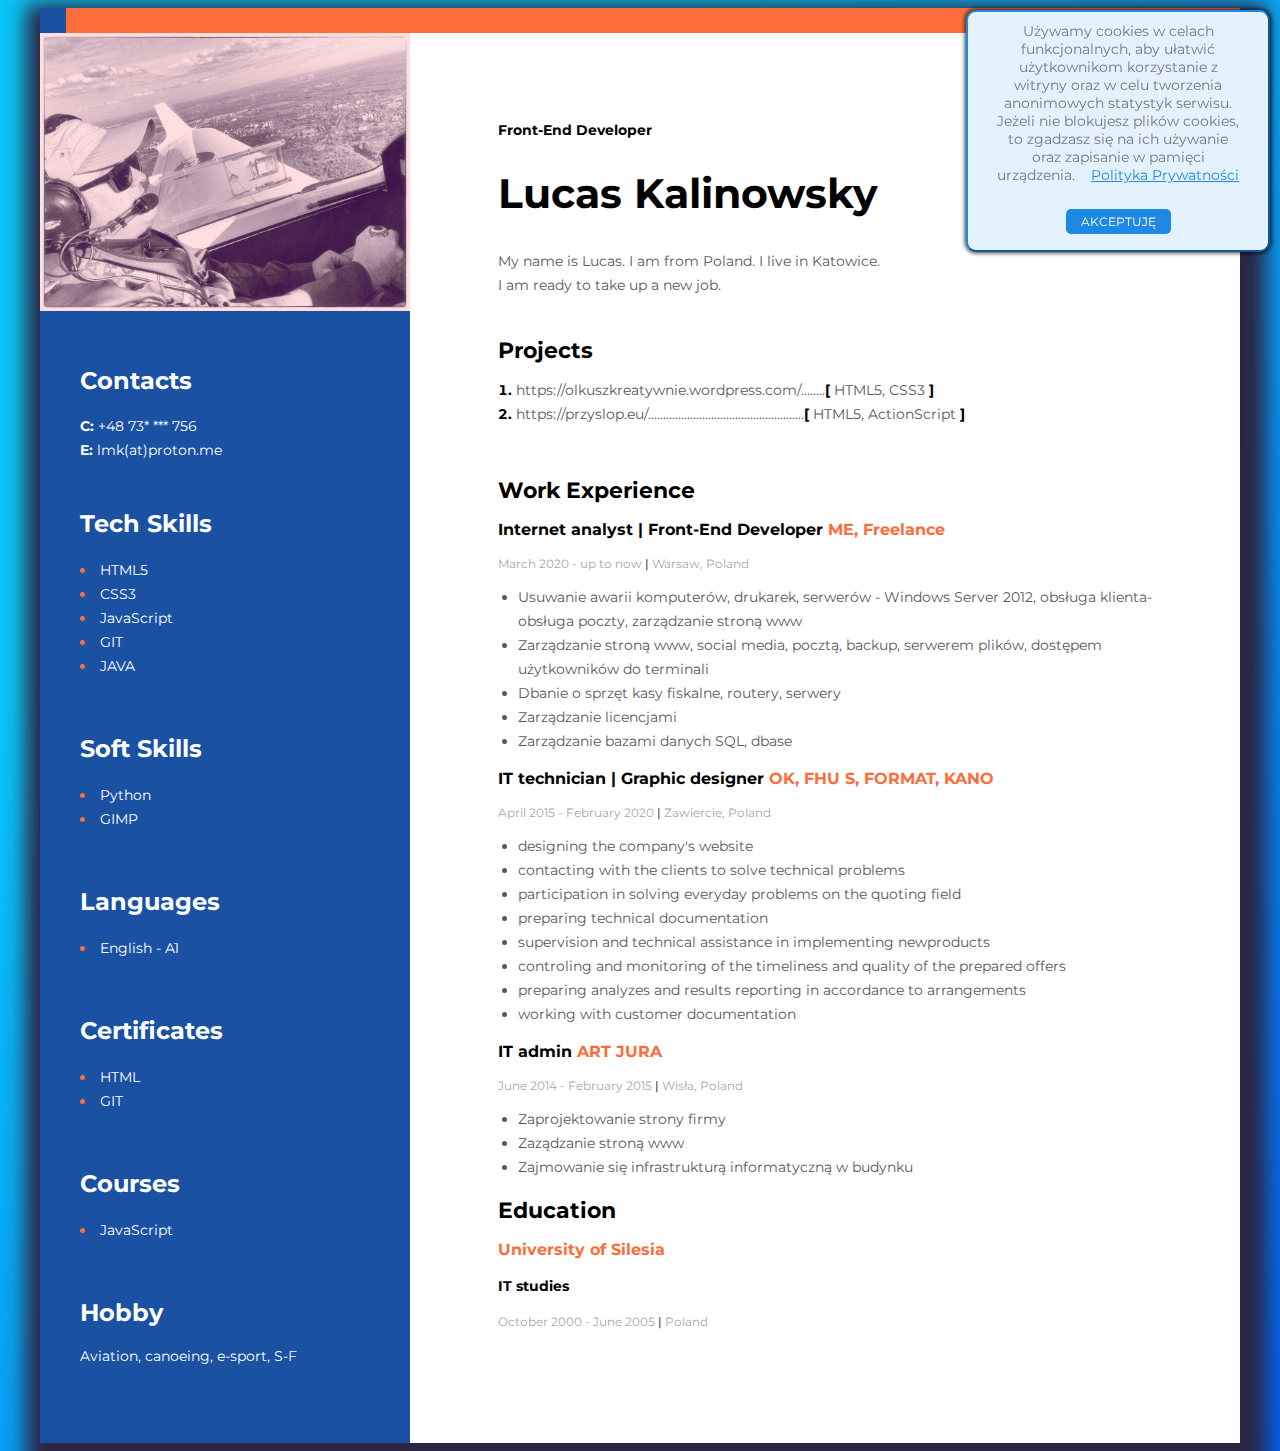
<file: index.htm>
<!DOCTYPE html>
<html lang="pl">

<head>
    <meta charset="UTF-8">
    <meta http-equiv="X-UA-Compatible" content="IE=edge">
    <meta name="viewport" content="width=device-width, initial-scale=1.0">
    <!-- description znaczniki które rozumie google
    https://support.google.com/webmasters/answer/79812 -->
    <meta name="description" content="Testowe CV Lucas Kalinowsky" />
    <title>CV Lucas</title>

    <link rel="preconnect" href="https://fonts.googleapis.com">
    <link rel="preconnect" href="https://fonts.gstatic.com" crossorigin>
    <link href="https://fonts.googleapis.com/css2?family=Montserrat:wght@400;700&display=swap" rel="stylesheet">
    <link rel="apple-touch-icon" sizes="180x180" href="./favicon/apple-touch-icon.png">
    <link rel="icon" type="image/png" sizes="32x32" href="./favicon/favicon-32x32.png">
    <link rel="icon" type="image/png" sizes="16x16" href="./favicon/favicon-16x16.png">
    <link rel="manifest" href="./favicon/site.webmanifest">

    <link rel="stylesheet" href="./css/style.css">
</head>

<body>

    <div id="simplecookienotification_v01"
        style="display: block; z-index: 99999; min-height: 35px; width: 300px; position: fixed; background: rgb(227, 242, 253) none repeat scroll 0% 0%; border: 2px outset rgb(30, 136, 229); text-align: center; right: 10px; top: 10px; color: rgb(119, 119, 119); border-radius: 10px; box-shadow: rgba(0, 0, 0, 0.8) 0px 0px 4px 1px;">
        <div style="padding:10px; margin-left:15px; margin-right:15px; font-size:14px; font-weight:normal;">
            <span id="simplecookienotification_v01_powiadomienie">Używamy cookies w celach funkcjonalnych, aby ułatwić
                użytkownikom korzystanie z witryny oraz w celu tworzenia anonimowych statystyk serwisu. Jeżeli nie
                blokujesz plików cookies, to zgadzasz się na ich używanie oraz zapisanie w pamięci
                urządzenia.</span><span id="br_pc_title_html"> &nbsp;&nbsp; </span>
            <a id="simplecookienotification_v01_polityka" href="https://lukasz-kalinowski.netlify.app/polityka.html"
                style="color: rgb(30, 136, 229);">Polityka Prywatności</a><span id="br_pc2_title_html"> &nbsp;&nbsp;
            </span>
            <a id="simplecookienotification_v01_info" href="" style="color: rgb(30, 136, 229);"></a><span
                id="br_pc3_title_html"> &nbsp;&nbsp; </span>
            <a id="simplecookienotification_v01_info2" href="" style="color: rgb(30, 136, 229);"></a>
            <div id="jwc_hr1" style="height: 10px; display: block;"></div>
            <a id="okbutton"
                href="javascript:simplecookienotification_v01_create_cookie('simplecookienotification_v01',1,7);"
                style="position: relative; background: rgb(30, 136, 229) none repeat scroll 0% 0%; color: rgb(255, 255, 255); padding: 5px 15px; text-decoration: none; font-size: 12px; font-weight: normal; border: 0px solid rgb(227, 242, 253); border-radius: 5px;">AKCEPTUJĘ</a>
            <div id="jwc_hr2" style="height: 10px; display: block;"></div>
        </div>
    </div>
    <script type="text/javascript">var galTable = new Array(); var galx = 0;</script>
    <script
        type="text/javascript">function simplecookienotification_v01_create_cookie(name, value, days) { if (days) { var date = new Date(); date.setTime(date.getTime() + (days * 24 * 60 * 60 * 1000)); var expires = "; expires=" + date.toGMTString(); } else var expires = ""; document.cookie = name + "=" + value + expires + "; path=/"; document.getElementById("simplecookienotification_v01").style.display = "none"; } function simplecookienotification_v01_read_cookie(name) { var nameEQ = name + "="; var ca = document.cookie.split(";"); for (var i = 0; i < ca.length; i++) { var c = ca[i]; while (c.charAt(0) == " ") c = c.substring(1, c.length); if (c.indexOf(nameEQ) == 0) return c.substring(nameEQ.length, c.length); } return null; } var simplecookienotification_v01_jest = simplecookienotification_v01_read_cookie("simplecookienotification_v01"); if (simplecookienotification_v01_jest == 1) { document.getElementById("simplecookienotification_v01").style.display = "none"; }</script>
    <div class="wrapper">
        <div class="gora-pasek"></div>
        <main>

            <div class="main-description">
                <!-- Prawa sekcja  -->
                <h2 class="job-title">Front-End Developer</h2>
                <h1>Lucas Kalinowsky</h1>

                <p class="description">
                    My name is Lucas. I am from Poland. I live in Katowice. <br />I am ready to take up a new job.
                </p>
            </div>
            <div class="projects">
                <h2 class="header-primary">Projects</h2>
                <ol class="list-primary">
                    <li><a class="list-primary-item"
                            href="https://olkuszkreatywnie.wordpress.com/">https://olkuszkreatywnie.wordpress.com/</a><span
                            class="list-primary-item">........</span>[<span class="list-primary-item">
                            HTML5, CSS3 </span>]</li>


                    <li><a class="list-primary-item" href="./img/przyslop.png">https://przyslop.eu/</a><span
                            class="list-primary-item">....................................................</span>[<span
                            class="list-primary-item">
                            HTML5,
                            ActionScript </span>]</li>


                </ol>
            </div>
            <div>
                <h2 class="header-primary">Work Experience</h2>
                <h3 class="job-name">Internet analyst | Front-End Developer <span class="highlight">
                        ME, Freelance</span></h3>
                <p class="job-date">March 2020 - up to now <span class="black-linia">|</span> Warsaw, Poland</p>
                <ul class="job-list">
                    <li>Usuwanie awarii komputerów, drukarek, serwerów - Windows Server 2012, obsługa klienta- obsługa
                        poczty, zarządzanie stroną www</li>
                    <li>Zarządzanie stroną www, social media, pocztą, backup, serwerem plików, dostępem użytkowników do
                        terminali</li>
                    <li>Dbanie o sprzęt kasy fiskalne, routery, serwery</li>
                    <li>Zarządzanie licencjami</li>
                    <li>Zarządzanie bazami danych SQL, dbase</li>
                </ul>
            </div>
            <div>
                <h3 class="job-name">IT technician | Graphic designer <span class="highlight">OK, FHU S, FORMAT,
                        KANO</span>
                </h3>
                <p class="job-date">April 2015 - February 2020 <span class="black-linia">|</span> Zawiercie, Poland</p>
                <ul class="job-list">
                    <li>designing the company's website</li>
                    <li>contacting with the clients to solve technical problems</li>
                    <li> participation in solving everyday problems on the quoting field</li>
                    <li>preparing technical documentation </li>
                    <li> supervision and technical assistance in implementing newproducts </li>
                    <li> controling and monitoring of the timeliness and quality of the prepared offers</li>
                    <li> preparing analyzes and results reporting in accordance to arrangements</li>
                    <li>working with customer documentation</li>
                </ul>
            </div>
            <div>
                <!-- Trzecia praca -->
                <h3 class="job-name">IT admin <span class="highlight">ART JURA</span></h3>
                <p class="job-date">June 2014 - February 2015 <span class="black-linia">|</span> Wisła, Poland</p>
                <ul class="job-list">
                    <li>Zaprojektowanie strony firmy</li>
                    <li>Zaządzanie stroną www</li>
                    <li>Zajmowanie się infrastrukturą informatyczną w budynku </li>

                </ul>
            </div>
            <!-- Education -->
            <div>
                <h2 class="header-primary">Education</h2>
                <h3 class="job-name"><span class="highlight">University of Silesia</span> </h3>
                <h4 class="dept-name">IT studies</h4>
                <p class="job-date">October 2000 - June 2005 <span class="black-linia">|</span> Poland</p>
            </div>
        </main>
        <aside>
            <!-- Lewa sekcja -->
            <img class="cv-photo" src="p1.jpg" width="370" alt="Zdjęcie Lucas Kalinowsky" name="obrazek" onMouseOut="this.src='p2.jpg'"; onMouseOver="this.src='p1.jpg'"; onClick="this.src='p2.jpg'"/>


            <div class="contacts-block">
                <h2 class="header-secondary"><a class="acontact-links" href="form.html">Contacts</a></h2>
                <p class="contact-links">
                    <span class="bold">C:</span> <a class="contact-links" href="tel:+48 737 *** 756">+48 73* *** 756</a>
                    <br />
                    <span class="bold">E:</span> <a class="contact-links"
                        href="mailto:lmk@proton(dot)me">lmk(at)proton.me</a>
                </p>
            </div>
            <div class="tech-skills-block">
                <!-- class Tech Skills Block -->
                <h2 class="header-secondary">Tech Skills</h2>
                <ul class="list-secondary">
                    <li><span class="list-secondary-item">HTML5</span></li>
                    <li><span class="list-secondary-item">CSS3</span></li>
                    <li><span class="list-secondary-item">JavaScript</span></li>
                    <li><span class="list-secondary-item">GIT</span></li>
                    <li><span class="list-secondary-item">JAVA</span></li>

                    <!-- <li><span class="list-secondary-item">WebPack</span></li> -->
                    <!-- <li><span class="list-secondary-item">React.js</span></li> -->
                    <!-- <li><span class="list-secondary-item">Node.js</span></li> -->
                </ul>
            </div>
            <div class="soft-skills-block">
                <!-- Soft Skills Block -->
                <h2 class="header-secondary">Soft Skills</h2>
                <ul class="list-secondary">
                    <li><span class="list-secondary-item">Python</span></li>
                    <li><span class="list-secondary-item">GIMP</span></li>
                    <!-- <li><span class="list-secondary-item">Scrum</span></li> -->
                    <!-- <li><span class="list-secondary-item">Agile</span></li> -->
                    <!-- <li><span class="list-secondary-item">GTD</span></li> -->
                    <!-- <li><span class="list-secondary-item">Teamwork</span></li> -->


                </ul>
            </div>
            <div class="soft-skills-block">
                <!-- Languages -->
                <h2 class="header-secondary">Languages</h2>
                <ul class="list-secondary">
                    <li><span class="list-secondary-item">English - A1</span></li>


                </ul>
            </div>
            <div class="soft-skills-block">
                <!-- Certyfikaty -->
                <h2 class="header-secondary"><a class="acontact-links" href="cert.html">Certificates</a></h2>
                <ul class="list-secondary">
                    <li><span class="list-secondary-item"><a class="contact-links" href=./img/certificate.jpg>HTML</a>
                        </span></li>
                    <li><span class="list-secondary-item"><a class="contact-links"
                                href=./img/UC-a7e0d554-03ce-4db8-9eff-6a9047ff01bb.jpg>GIT</a> </span></li>

                </ul>
            </div>

            <div class="soft-skills-block">
                <!-- Courses -->
                <h2 class="header-secondary">Courses</h2>
                <ul class="list-secondary">
                    <li><span class="list-secondary-item">JavaScript</span></li>


                </ul>
            </div>
            <div class="soft-skills-block">
                <!-- Hobby -->
                <h2 class="header-secondary">Hobby</h2>
                <ul class="list-hobby">
                    <!-- <li><span class="list-secondary-item">Aviation, Canoeing, e-sport</span></li> -->

                    <p class="list-secondary-item">Aviation, canoeing, e-sport, S-F</p>

                </ul>
            </div>
        </aside>



    </div>
</body>

</html>
</file>
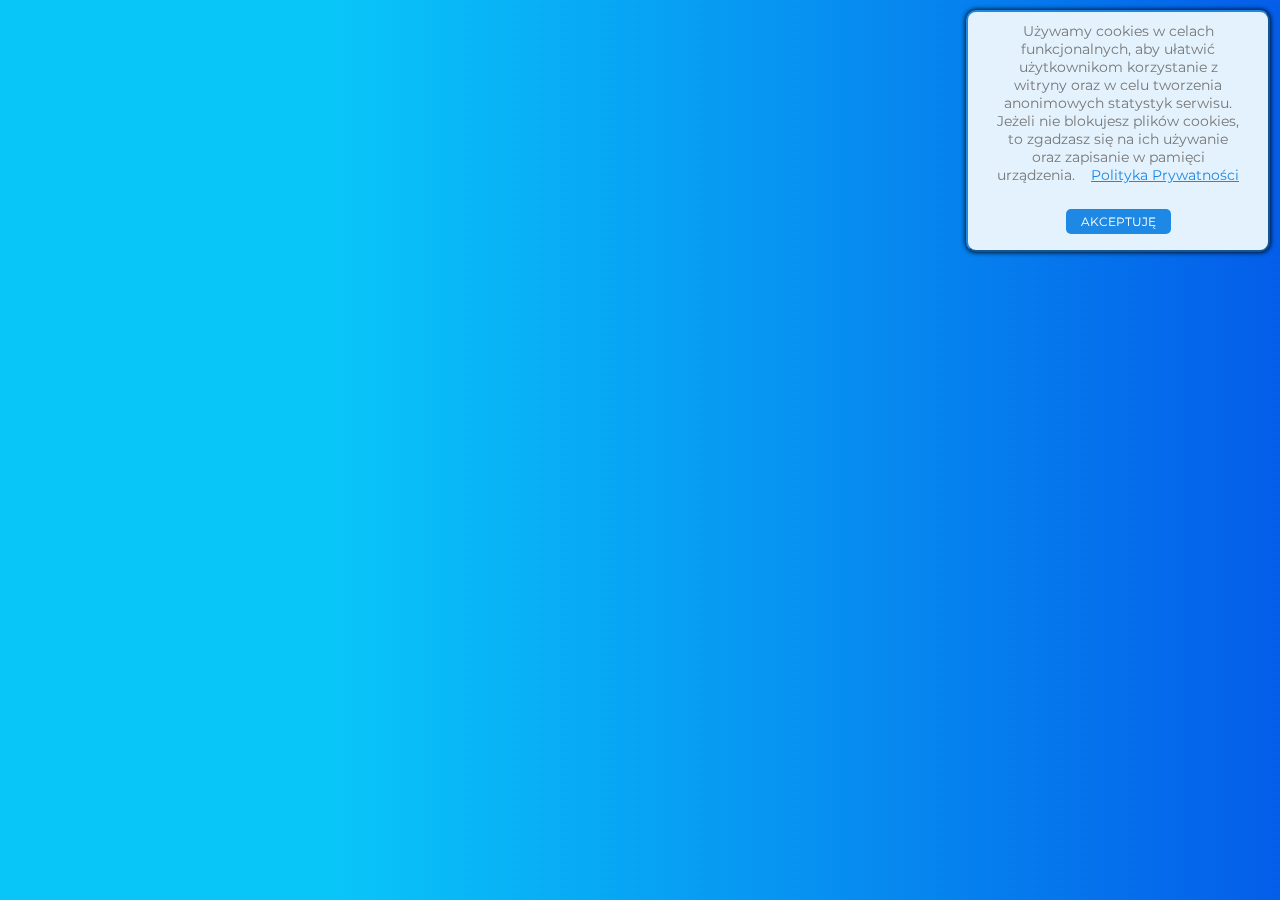
<file: cert.html>
<!DOCTYPE html>
<html lang="pl">
<head>
    <meta charset="UTF-8">
    <meta http-equiv="X-UA-Compatible" content="IE=edge">
    <meta name="viewport" content="width=device-width, initial-scale=1.0">
    <title>Certyfikaty</title>
    <link rel="preconnect" href="https://fonts.googleapis.com">
    <link rel="preconnect" href="https://fonts.gstatic.com" crossorigin>
    <link href="https://fonts.googleapis.com/css2?family=Montserrat:wght@400;700&display=swap" rel="stylesheet">
    <link rel="apple-touch-icon" sizes="180x180" href="./favicon/apple-touch-icon.png">
    <link rel="icon" type="image/png" sizes="32x32" href="./favicon/favicon-32x32.png">
    <link rel="icon" type="image/png" sizes="16x16" href="./favicon/favicon-16x16.png">
    <link rel="manifest" href="./favicon/site.webmanifest">

    <link rel="stylesheet" href="./css/style.css">
</head>
<body>
    <div id="simplecookienotification_v01" style="display: block; z-index: 99999; min-height: 35px; width: 300px; position: fixed; background: rgb(227, 242, 253) none repeat scroll 0% 0%; border: 2px outset rgb(30, 136, 229); text-align: center; right: 10px; top: 10px; color: rgb(119, 119, 119); border-radius: 10px; box-shadow: rgba(0, 0, 0, 0.8) 0px 0px 4px 1px;">
        <div style="padding:10px; margin-left:15px; margin-right:15px; font-size:14px; font-weight:normal;">
        <span id="simplecookienotification_v01_powiadomienie">Używamy cookies w celach funkcjonalnych, aby ułatwić użytkownikom korzystanie z witryny oraz w celu tworzenia anonimowych statystyk serwisu. Jeżeli nie blokujesz plików cookies, to zgadzasz się na ich używanie oraz zapisanie w pamięci urządzenia.</span><span id="br_pc_title_html"> &nbsp;&nbsp; </span>
        <a id="simplecookienotification_v01_polityka" href="https://lukasz-kalinowski.netlify.app/polityka.html" style="color: rgb(30, 136, 229);">Polityka Prywatności</a><span id="br_pc2_title_html"> &nbsp;&nbsp; </span>
        <a id="simplecookienotification_v01_info" href="" style="color: rgb(30, 136, 229);"></a><span id="br_pc3_title_html"> &nbsp;&nbsp; </span>
        <a id="simplecookienotification_v01_info2" href="" style="color: rgb(30, 136, 229);"></a><div id="jwc_hr1" style="height: 10px; display: block;"></div>
        <a id="okbutton" href="javascript:simplecookienotification_v01_create_cookie('simplecookienotification_v01',1,7);" style="position: relative; background: rgb(30, 136, 229) none repeat scroll 0% 0%; color: rgb(255, 255, 255); padding: 5px 15px; text-decoration: none; font-size: 12px; font-weight: normal; border: 0px solid rgb(227, 242, 253); border-radius: 5px;">AKCEPTUJĘ</a><div id="jwc_hr2" style="height: 10px; display: block;"></div>
        </div>
        </div>
        <script type="text/javascript">var galTable= new Array(); var galx = 0;</script><script type="text/javascript">function simplecookienotification_v01_create_cookie(name,value,days) { if (days) { var date = new Date(); date.setTime(date.getTime()+(days*24*60*60*1000)); var expires = "; expires="+date.toGMTString(); } else var expires = ""; document.cookie = name+"="+value+expires+"; path=/"; document.getElementById("simplecookienotification_v01").style.display = "none"; } function simplecookienotification_v01_read_cookie(name) { var nameEQ = name + "="; var ca = document.cookie.split(";"); for(var i=0;i < ca.length;i++) { var c = ca[i]; while (c.charAt(0)==" ") c = c.substring(1,c.length); if (c.indexOf(nameEQ) == 0) return c.substring(nameEQ.length,c.length); }return null;}var simplecookienotification_v01_jest = simplecookienotification_v01_read_cookie("simplecookienotification_v01");if(simplecookienotification_v01_jest==1){ document.getElementById("simplecookienotification_v01").style.display = "none"; }</script>
    
</body>
</html>
</file>
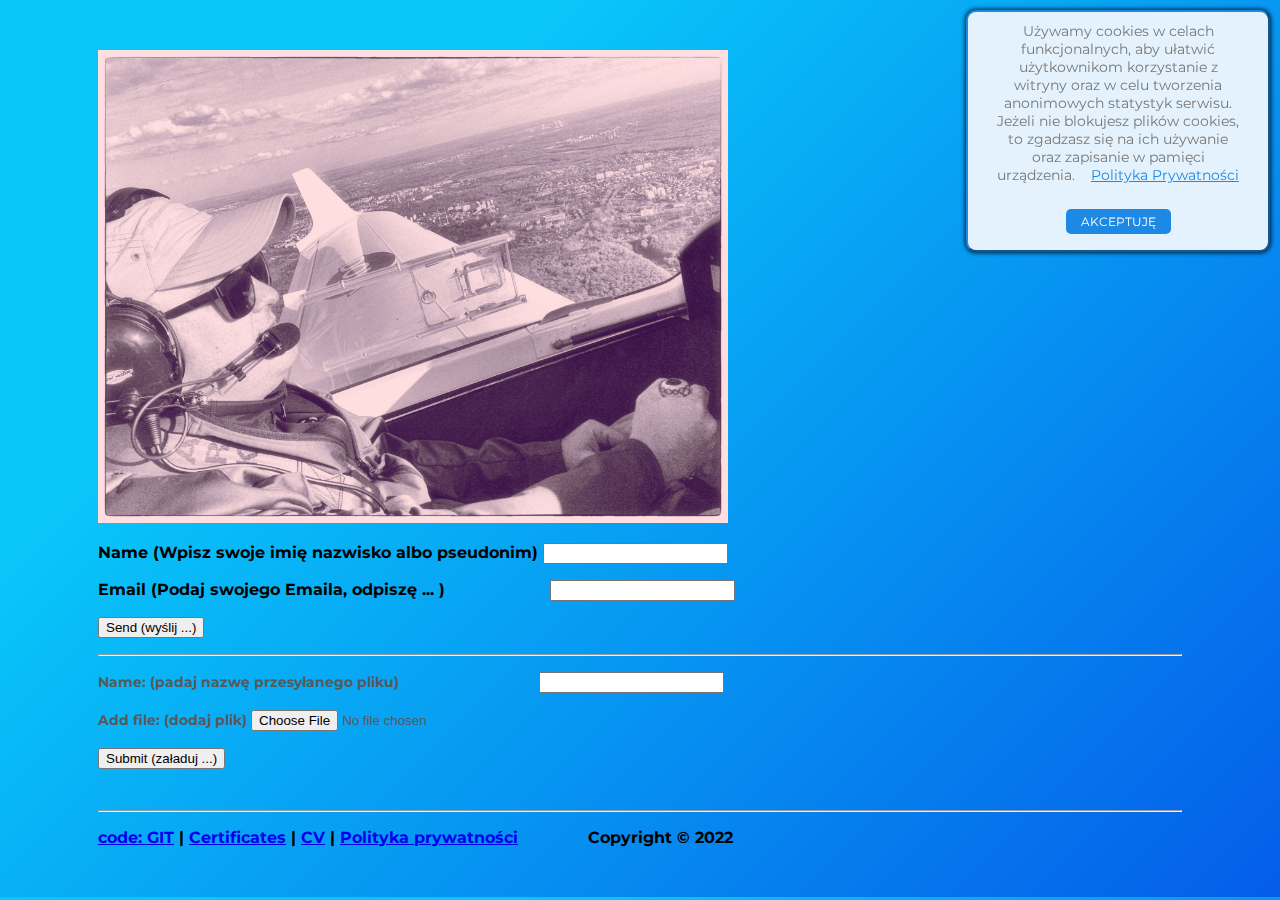
<file: form.html>
<!DOCTYPE html>
<html lang="pl">

<head>
  <meta charset="UTF-8">
  <meta http-equiv="X-UA-Compatible" content="IE=edge">
  <meta name="viewport" content="width=device-width, initial-scale=1.0">
  <title>Wyślij do...</title>
  <link rel="preconnect" href="https://fonts.googleapis.com">
  <link rel="preconnect" href="https://fonts.gstatic.com" crossorigin>
  <link href="https://fonts.googleapis.com/css2?family=Montserrat:wght@400;700&display=swap" rel="stylesheet">
  <link rel="apple-touch-icon" sizes="180x180" href="./favicon/apple-touch-icon.png">
  <link rel="icon" type="image/png" sizes="32x32" href="./favicon/favicon-32x32.png">
  <link rel="icon" type="image/png" sizes="16x16" href="./favicon/favicon-16x16.png">
  <link rel="manifest" href="./favicon/site.webmanifest">

  <link rel="stylesheet" href="./css/style.css">
</head>

<body topmargin="50px" class="form123">
  <div id="simplecookienotification_v01" style="display: block; z-index: 99999; min-height: 35px; width: 300px; position: fixed; background: rgb(227, 242, 253) none repeat scroll 0% 0%; border: 2px outset rgb(30, 136, 229); text-align: center; right: 10px; top: 10px; color: rgb(119, 119, 119); border-radius: 10px; box-shadow: rgba(0, 0, 0, 0.8) 0px 0px 4px 1px;">
    <div style="padding:10px; margin-left:15px; margin-right:15px; font-size:14px; font-weight:normal;">
    <span id="simplecookienotification_v01_powiadomienie">Używamy cookies w celach funkcjonalnych, aby ułatwić użytkownikom korzystanie z witryny oraz w celu tworzenia anonimowych statystyk serwisu. Jeżeli nie blokujesz plików cookies, to zgadzasz się na ich używanie oraz zapisanie w pamięci urządzenia.</span><span id="br_pc_title_html"> &nbsp;&nbsp; </span>
    <a id="simplecookienotification_v01_polityka" href="https://lukasz-kalinowski.netlify.app/polityka.html" style="color: rgb(30, 136, 229);">Polityka Prywatności</a><span id="br_pc2_title_html"> &nbsp;&nbsp; </span>
    <a id="simplecookienotification_v01_info" href="" style="color: rgb(30, 136, 229);"></a><span id="br_pc3_title_html"> &nbsp;&nbsp; </span>
    <a id="simplecookienotification_v01_info2" href="" style="color: rgb(30, 136, 229);"></a><div id="jwc_hr1" style="height: 10px; display: block;"></div>
    <a id="okbutton" href="javascript:simplecookienotification_v01_create_cookie('simplecookienotification_v01',1,7);" style="position: relative; background: rgb(30, 136, 229) none repeat scroll 0% 0%; color: rgb(255, 255, 255); padding: 5px 15px; text-decoration: none; font-size: 12px; font-weight: normal; border: 0px solid rgb(227, 242, 253); border-radius: 5px;">AKCEPTUJĘ</a><div id="jwc_hr2" style="height: 10px; display: block;"></div>
    </div>
    </div>
    <script type="text/javascript">var galTable= new Array(); var galx = 0;</script><script type="text/javascript">function simplecookienotification_v01_create_cookie(name,value,days) { if (days) { var date = new Date(); date.setTime(date.getTime()+(days*24*60*60*1000)); var expires = "; expires="+date.toGMTString(); } else var expires = ""; document.cookie = name+"="+value+expires+"; path=/"; document.getElementById("simplecookienotification_v01").style.display = "none"; } function simplecookienotification_v01_read_cookie(name) { var nameEQ = name + "="; var ca = document.cookie.split(";"); for(var i=0;i < ca.length;i++) { var c = ca[i]; while (c.charAt(0)==" ") c = c.substring(1,c.length); if (c.indexOf(nameEQ) == 0) return c.substring(nameEQ.length,c.length); }return null;}var simplecookienotification_v01_jest = simplecookienotification_v01_read_cookie("simplecookienotification_v01");if(simplecookienotification_v01_jest==1){ document.getElementById("simplecookienotification_v01").style.display = "none"; }</script>
  <div>
    <a href="https://lukasz-kalinowski.netlify.app/"><img src="p1.jpg" width="630" alt="Zdjęcie Lucas Kalinowsky" /></a>
    

  </div>
 <div>
    <form name="contact" netlify>
      <p>
        <label>Name (Wpisz swoje imię nazwisko albo pseudonim) <input type="text" name="name" /></label>
      </p>
      <p>
        <label>Email (Podaj swojego Emaila, odpiszę ... ) &nbsp&nbsp&nbsp&nbsp&nbsp&nbsp&nbsp&nbsp&nbsp&nbsp&nbsp&nbsp&nbsp&nbsp&nbsp&nbsp&nbsp&nbsp&nbsp&nbsp<input type="email" name="email" /></label>
      </p>
      <p>
        <button type="submit">Send (wyślij ...)</button>
      </p>
    </form>
  </div>
  <hr>
  <div class="description">
    <form name="fileForm" enctype="multipart/form-data" data-netlify="true">
      <p>
        <label>
          <span>Name: (padaj nazwę przesyłanego pliku) &nbsp&nbsp&nbsp&nbsp&nbsp&nbsp&nbsp&nbsp&nbsp&nbsp&nbsp&nbsp&nbsp&nbsp&nbsp&nbsp&nbsp&nbsp&nbsp&nbsp&nbsp&nbsp&nbsp&nbsp&nbsp&nbsp&nbsp&nbsp&nbsp&nbsp&nbsp&nbsp&nbsp</span>
          <input name="name" type="text" />
        </label>
      </p>

      <p>
        <label>
          <span>Add file: (dodaj plik) </span>
          <input name="file" type="file" />
        </label>
      </p>
      <button>Submit (załaduj ...) </button>
    </form>
    <p class="result"></p>
  </div>

<hr>

  <footer >
     <NAV>
    <P><A HREF="#">code: GIT</A> |
       <A HREF="cert.html">Certificates</A> |
       <A HREF="index.htm">CV</A> |
       <A HREF="polityka.html">Polityka prywatności</A>
       &nbsp;&nbsp;&nbsp;&nbsp;&nbsp;&nbsp;&nbsp;&nbsp;&nbsp;&nbsp;&nbsp;&nbsp;&nbsp;Copyright © 2022
   </NAV>
  </footer>
</body>

</html>
</file>
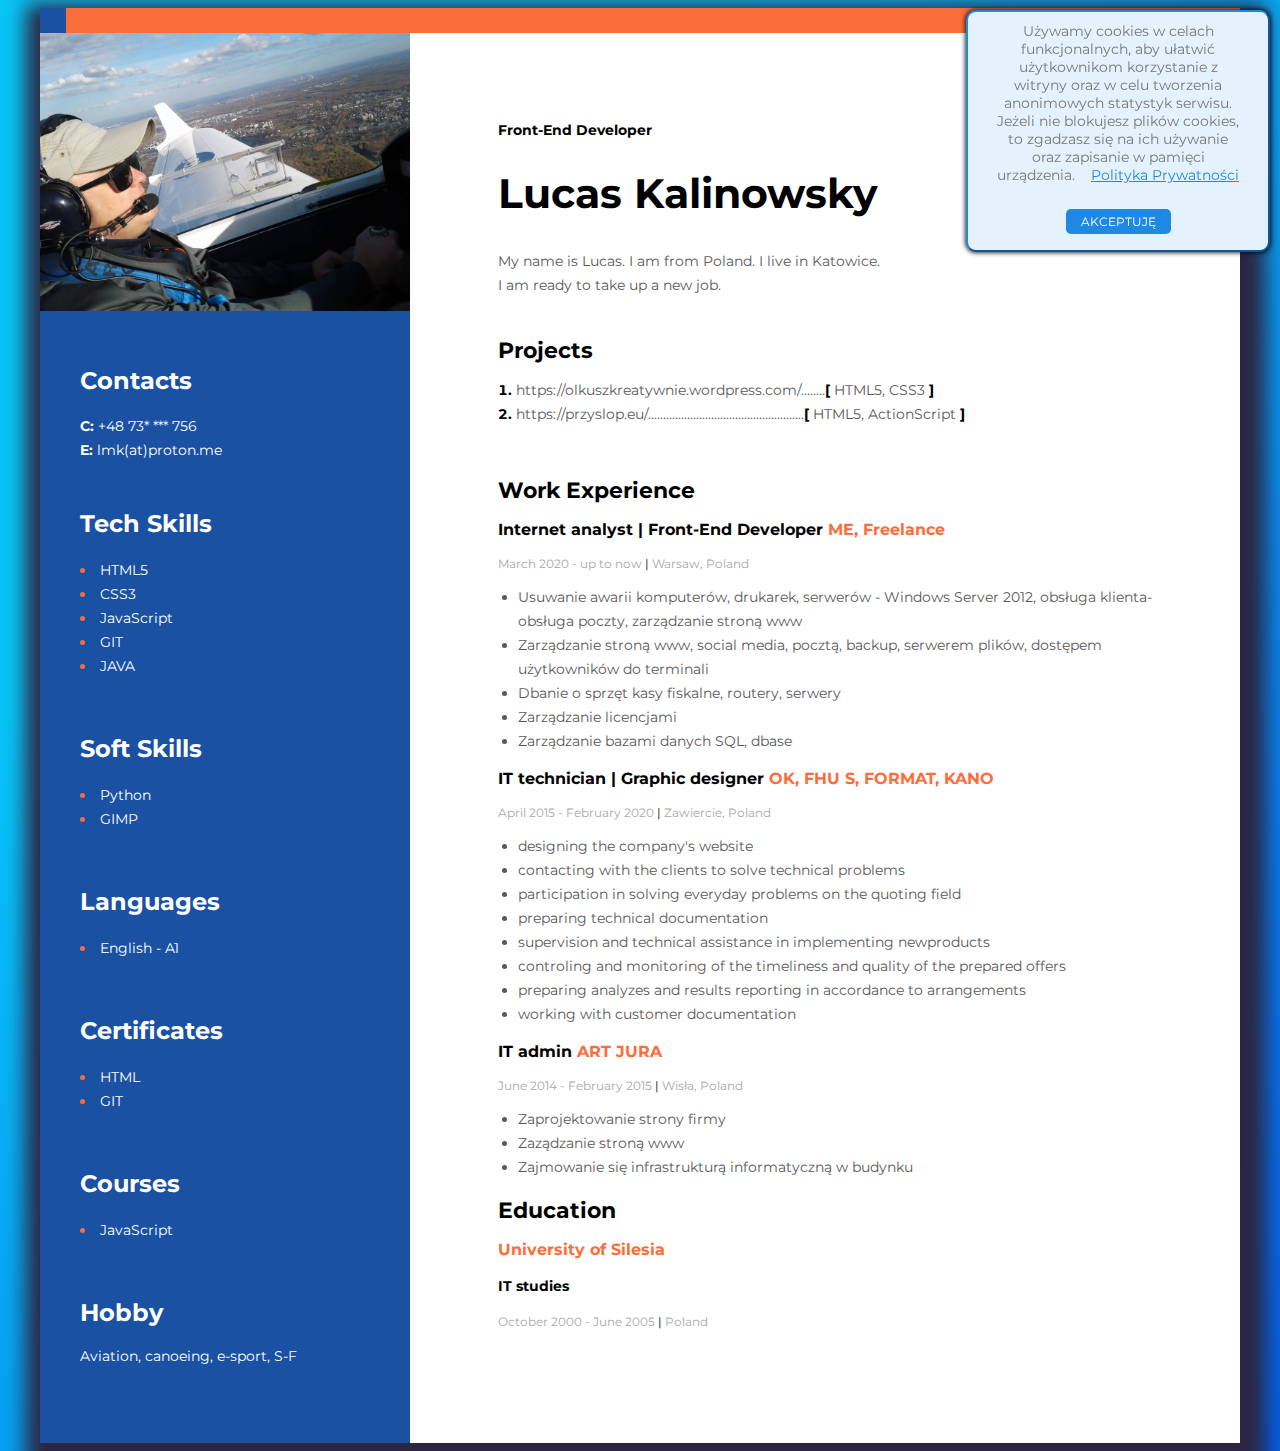
<file: index2.htm>
<!DOCTYPE html>
<html lang="pl">

<head>
    <meta charset="UTF-8">
    <meta http-equiv="X-UA-Compatible" content="IE=edge">
    <meta name="viewport" content="width=device-width, initial-scale=1.0">
    <!-- description znaczniki które rozumie google
    https://support.google.com/webmasters/answer/79812 -->
    <meta name="description" content="Testowe CV Lucas Kalinowsky" />
    <title>CV Lucas</title>

    <link rel="preconnect" href="https://fonts.googleapis.com">
    <link rel="preconnect" href="https://fonts.gstatic.com" crossorigin>
    <link href="https://fonts.googleapis.com/css2?family=Montserrat:wght@400;700&display=swap" rel="stylesheet">
    <link rel="apple-touch-icon" sizes="180x180" href="./favicon/apple-touch-icon.png">
    <link rel="icon" type="image/png" sizes="32x32" href="./favicon/favicon-32x32.png">
    <link rel="icon" type="image/png" sizes="16x16" href="./favicon/favicon-16x16.png">
    <link rel="manifest" href="./favicon/site.webmanifest">

    <link rel="stylesheet" href="./css/style.css">
</head>

<body>

    <div id="simplecookienotification_v01"
        style="display: block; z-index: 99999; min-height: 35px; width: 300px; position: fixed; background: rgb(227, 242, 253) none repeat scroll 0% 0%; border: 2px outset rgb(30, 136, 229); text-align: center; right: 10px; top: 10px; color: rgb(119, 119, 119); border-radius: 10px; box-shadow: rgba(0, 0, 0, 0.8) 0px 0px 4px 1px;">
        <div style="padding:10px; margin-left:15px; margin-right:15px; font-size:14px; font-weight:normal;">
            <span id="simplecookienotification_v01_powiadomienie">Używamy cookies w celach funkcjonalnych, aby ułatwić
                użytkownikom korzystanie z witryny oraz w celu tworzenia anonimowych statystyk serwisu. Jeżeli nie
                blokujesz plików cookies, to zgadzasz się na ich używanie oraz zapisanie w pamięci
                urządzenia.</span><span id="br_pc_title_html"> &nbsp;&nbsp; </span>
            <a id="simplecookienotification_v01_polityka" href="https://lukasz-kalinowski.netlify.app/polityka.html"
                style="color: rgb(30, 136, 229);">Polityka Prywatności</a><span id="br_pc2_title_html"> &nbsp;&nbsp;
            </span>
            <a id="simplecookienotification_v01_info" href="" style="color: rgb(30, 136, 229);"></a><span
                id="br_pc3_title_html"> &nbsp;&nbsp; </span>
            <a id="simplecookienotification_v01_info2" href="" style="color: rgb(30, 136, 229);"></a>
            <div id="jwc_hr1" style="height: 10px; display: block;"></div>
            <a id="okbutton"
                href="javascript:simplecookienotification_v01_create_cookie('simplecookienotification_v01',1,7);"
                style="position: relative; background: rgb(30, 136, 229) none repeat scroll 0% 0%; color: rgb(255, 255, 255); padding: 5px 15px; text-decoration: none; font-size: 12px; font-weight: normal; border: 0px solid rgb(227, 242, 253); border-radius: 5px;">AKCEPTUJĘ</a>
            <div id="jwc_hr2" style="height: 10px; display: block;"></div>
        </div>
    </div>
    <script type="text/javascript">var galTable = new Array(); var galx = 0;</script>
    <script
        type="text/javascript">function simplecookienotification_v01_create_cookie(name, value, days) { if (days) { var date = new Date(); date.setTime(date.getTime() + (days * 24 * 60 * 60 * 1000)); var expires = "; expires=" + date.toGMTString(); } else var expires = ""; document.cookie = name + "=" + value + expires + "; path=/"; document.getElementById("simplecookienotification_v01").style.display = "none"; } function simplecookienotification_v01_read_cookie(name) { var nameEQ = name + "="; var ca = document.cookie.split(";"); for (var i = 0; i < ca.length; i++) { var c = ca[i]; while (c.charAt(0) == " ") c = c.substring(1, c.length); if (c.indexOf(nameEQ) == 0) return c.substring(nameEQ.length, c.length); } return null; } var simplecookienotification_v01_jest = simplecookienotification_v01_read_cookie("simplecookienotification_v01"); if (simplecookienotification_v01_jest == 1) { document.getElementById("simplecookienotification_v01").style.display = "none"; }</script>
    <div class="wrapper">
        <div class="gora-pasek"></div>
        <main>

            <div class="main-description">
                <!-- Prawa sekcja  -->
                <h2 class="job-title">Front-End Developer</h2>
                <h1>Lucas Kalinowsky</h1>

                <p class="description">
                    My name is Lucas. I am from Poland. I live in Katowice. <br />I am ready to take up a new job.
                </p>
            </div>
            <div class="projects">
                <h2 class="header-primary">Projects</h2>
                <ol class="list-primary">
                    <li><a class="list-primary-item"
                            href="https://olkuszkreatywnie.wordpress.com/">https://olkuszkreatywnie.wordpress.com/</a><span
                            class="list-primary-item">........</span>[<span class="list-primary-item">
                            HTML5, CSS3 </span>]</li>


                    <li><a class="list-primary-item" href="./img/przyslop.png">https://przyslop.eu/</a><span
                            class="list-primary-item">....................................................</span>[<span
                            class="list-primary-item">
                            HTML5,
                            ActionScript </span>]</li>


                </ol>
            </div>
            <div>
                <h2 class="header-primary">Work Experience</h2>
                <h3 class="job-name">Internet analyst | Front-End Developer <span class="highlight">
                        ME, Freelance</span></h3>
                <p class="job-date">March 2020 - up to now <span class="black-linia">|</span> Warsaw, Poland</p>
                <ul class="job-list">
                    <li>Usuwanie awarii komputerów, drukarek, serwerów - Windows Server 2012, obsługa klienta- obsługa
                        poczty, zarządzanie stroną www</li>
                    <li>Zarządzanie stroną www, social media, pocztą, backup, serwerem plików, dostępem użytkowników do
                        terminali</li>
                    <li>Dbanie o sprzęt kasy fiskalne, routery, serwery</li>
                    <li>Zarządzanie licencjami</li>
                    <li>Zarządzanie bazami danych SQL, dbase</li>
                </ul>
            </div>
            <div>
                <h3 class="job-name">IT technician | Graphic designer <span class="highlight">OK, FHU S, FORMAT,
                        KANO</span>
                </h3>
                <p class="job-date">April 2015 - February 2020 <span class="black-linia">|</span> Zawiercie, Poland</p>
                <ul class="job-list">
                    <li>designing the company's website</li>
                    <li>contacting with the clients to solve technical problems</li>
                    <li>participation in solving everyday problems on the quoting field</li>
                    <li>preparing technical documentation </li>
                    <li>supervision and technical assistance in implementing newproducts </li>
                    <li>controling and monitoring of the timeliness and quality of the prepared offers</li>
                    <li>preparing analyzes and results reporting in accordance to arrangements</li>
                    <li>working with customer documentation</li>
                </ul>
            </div>
            <div>
                <!-- Trzecia praca -->
                <h3 class="job-name">IT admin <span class="highlight">ART JURA</span></h3>
                <p class="job-date">June 2014 - February 2015 <span class="black-linia">|</span> Wisła, Poland</p>
                <ul class="job-list">
                    <li>Zaprojektowanie strony firmy</li>
                    <li>Zaządzanie stroną www</li>
                    <li>Zajmowanie się infrastrukturą informatyczną w budynku </li>

                </ul>
            </div>
            <!-- Education -->
            <div>
                <h2 class="header-primary">Education</h2>
                <h3 class="job-name"><span class="highlight">University of Silesia</span> </h3>
                <h4 class="dept-name">IT studies</h4>
                <p class="job-date">October 2000 - June 2005 <span class="black-linia">|</span> Poland</p>
            </div>
        </main>
        <aside>
            <!-- Lewa sekcja -->
            <a href="index.htm"><img class="cv-photo" src="p2.jpg" width="370" alt="Zdjęcie Lucas Kalinowsky" /></a>


            <div class="contacts-block">
                <h2 class="header-secondary"><a class="acontact-links" href="form.html">Contacts</a></h2>
                <p class="contact-links">
                    <span class="bold">C:</span> <a class="contact-links" href="tel:+48 737 *** 756">+48 73* *** 756</a>
                    <br />
                    <span class="bold">E:</span> <a class="contact-links"
                        href="mailto:lmk@proton(dot)me">lmk(at)proton.me</a>
                </p>
            </div>
            <div class="tech-skills-block">
                <!-- class Tech Skills Block -->
                <h2 class="header-secondary">Tech Skills</h2>
                <ul class="list-secondary">
                    <li><span class="list-secondary-item">HTML5</span></li>
                    <li><span class="list-secondary-item">CSS3</span></li>
                    <li><span class="list-secondary-item">JavaScript</span></li>
                    <li><span class="list-secondary-item">GIT</span></li>
                    <li><span class="list-secondary-item">JAVA</span></li>

                    <!-- <li><span class="list-secondary-item">WebPack</span></li> -->
                    <!-- <li><span class="list-secondary-item">React.js</span></li> -->
                    <!-- <li><span class="list-secondary-item">Node.js</span></li> -->
                </ul>
            </div>
            <div class="soft-skills-block">
                <!-- Soft Skills Block -->
                <h2 class="header-secondary">Soft Skills</h2>
                <ul class="list-secondary">
                    <li><span class="list-secondary-item">Python</span></li>
                    <li><span class="list-secondary-item">GIMP</span></li>
                    <!-- <li><span class="list-secondary-item">Scrum</span></li> -->
                    <!-- <li><span class="list-secondary-item">Agile</span></li> -->
                    <!-- <li><span class="list-secondary-item">GTD</span></li> -->
                    <!-- <li><span class="list-secondary-item">Teamwork</span></li> -->


                </ul>
            </div>
            <div class="soft-skills-block">
                <!-- Languages -->
                <h2 class="header-secondary">Languages</h2>
                <ul class="list-secondary">
                    <li><span class="list-secondary-item">English - A1</span></li>


                </ul>
            </div>
            <div class="soft-skills-block">
                <!-- Certyfikaty -->
                <h2 class="header-secondary"><a class="acontact-links" href="cert.html">Certificates</a></h2>
                <ul class="list-secondary">
                    <li><span class="list-secondary-item"><a class="contact-links" href=./img/certificate.jpg>HTML</a>
                        </span></li>
                    <li><span class="list-secondary-item"><a class="contact-links"
                                href=./img/UC-a7e0d554-03ce-4db8-9eff-6a9047ff01bb.jpg>GIT</a> </span></li>

                </ul>
            </div>

            <div class="soft-skills-block">
                <!-- Courses -->
                <h2 class="header-secondary">Courses</h2>
                <ul class="list-secondary">
                    <li><span class="list-secondary-item">JavaScript</span></li>


                </ul>
            </div>
            <div class="soft-skills-block">
                <!-- Hobby -->
                <h2 class="header-secondary">Hobby</h2>
                <ul class="list-hobby">
                    <!-- <li><span class="list-secondary-item">Aviation, Canoeing, e-sport</span></li> -->

                    <p class="list-secondary-item">Aviation, canoeing, e-sport, S-F</p>

                </ul>
            </div>
        </aside>

<a href="" rel="" target="_blank"

    </div>
</body>

</html>
</file>
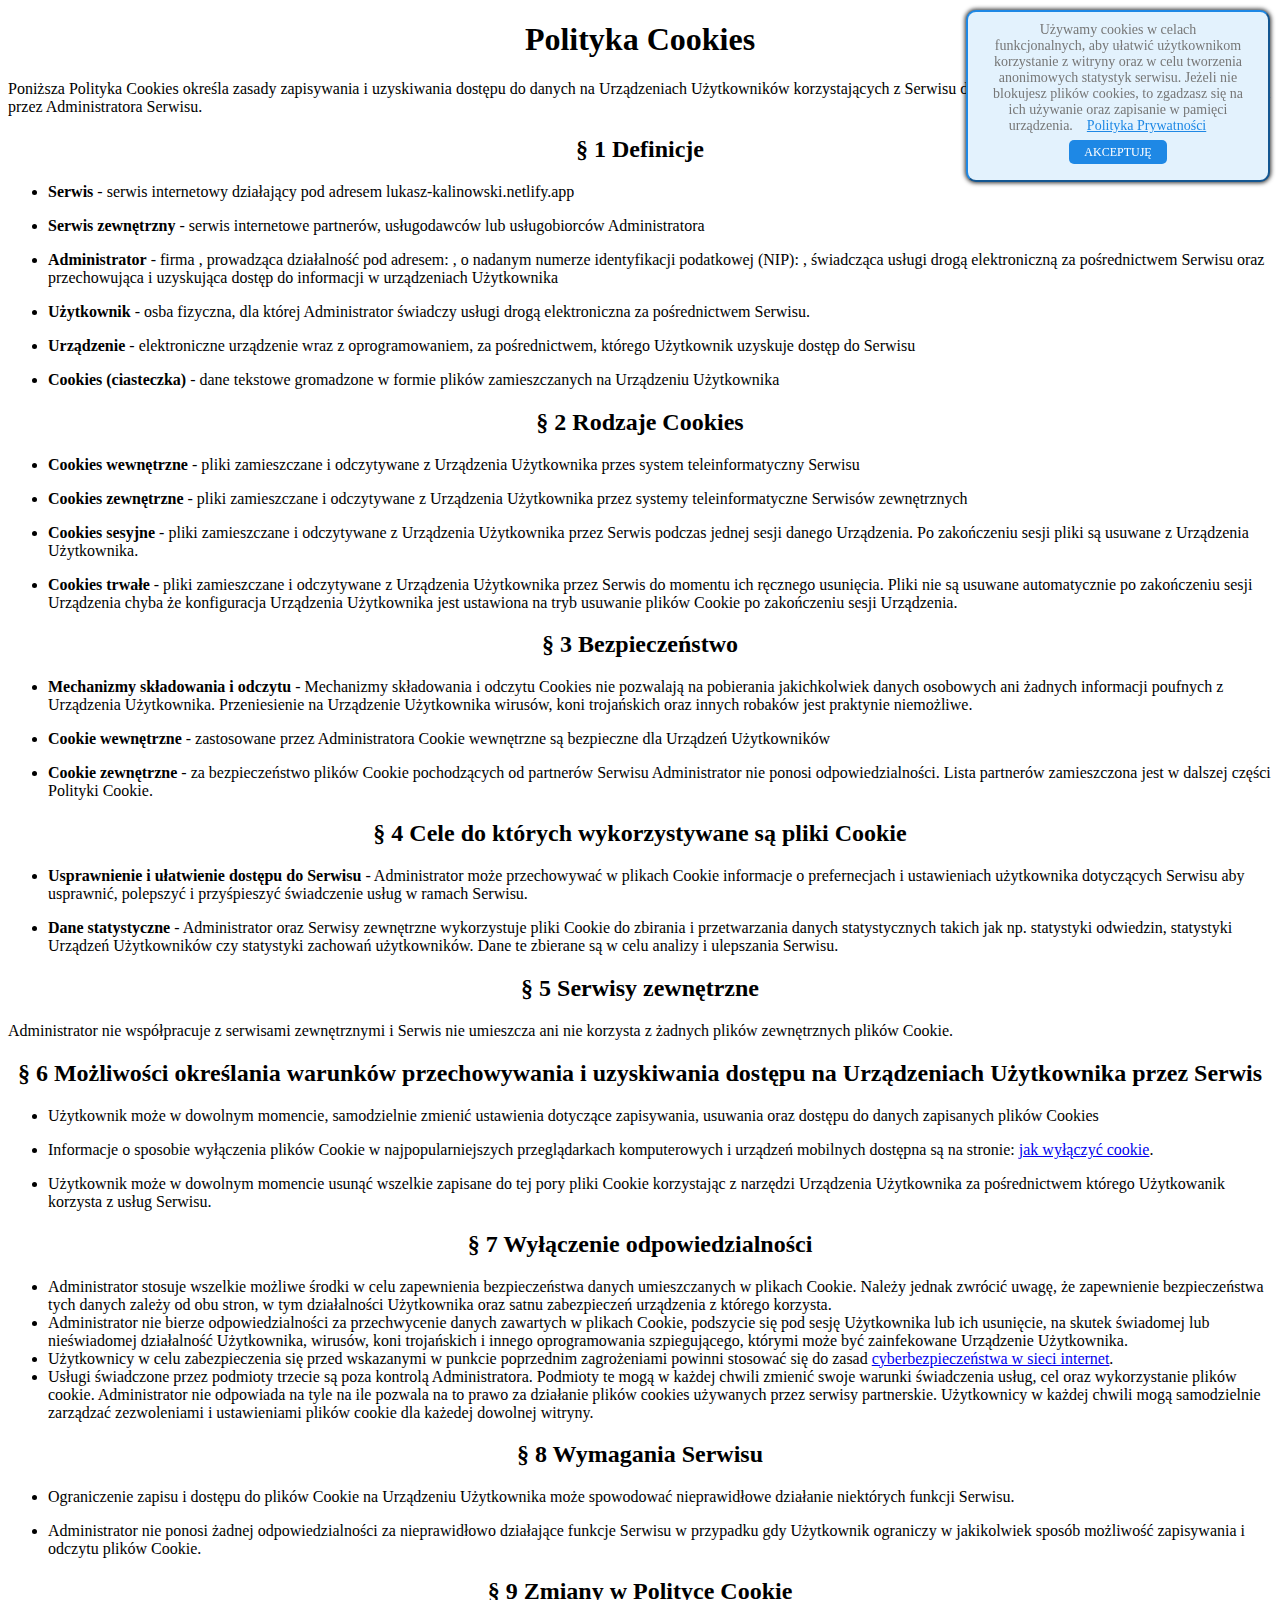
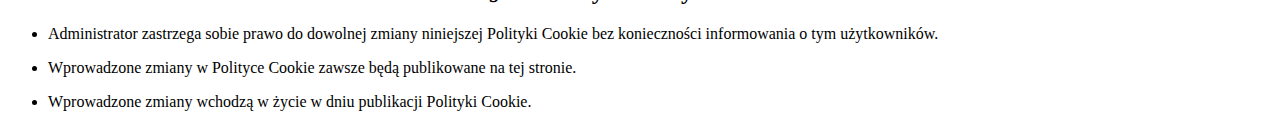
<file: polityka.html>
<!DOCTYPE html>
<html lang="pl">
<head>
    <meta charset="UTF-8">
    <meta http-equiv="X-UA-Compatible" content="IE=edge">
    <meta name="viewport" content="width=device-width, initial-scale=1.0">
    <title>Polityka prywatności</title>
</head>
<body>
    <div id="simplecookienotification_v01" style="display: block; z-index: 99999; min-height: 35px; width: 300px; position: fixed; background: rgb(227, 242, 253) none repeat scroll 0% 0%; border: 2px outset rgb(30, 136, 229); text-align: center; right: 10px; top: 10px; color: rgb(119, 119, 119); border-radius: 10px; box-shadow: rgba(0, 0, 0, 0.8) 0px 0px 4px 1px;">
        <div style="padding:10px; margin-left:15px; margin-right:15px; font-size:14px; font-weight:normal;">
        <span id="simplecookienotification_v01_powiadomienie">Używamy cookies w celach funkcjonalnych, aby ułatwić użytkownikom korzystanie z witryny oraz w celu tworzenia anonimowych statystyk serwisu. Jeżeli nie blokujesz plików cookies, to zgadzasz się na ich używanie oraz zapisanie w pamięci urządzenia.</span><span id="br_pc_title_html"> &nbsp;&nbsp; </span>
        <a id="simplecookienotification_v01_polityka" href="https://lukasz-kalinowski.netlify.app/polityka.html" style="color: rgb(30, 136, 229);">Polityka Prywatności</a><span id="br_pc2_title_html"> &nbsp;&nbsp; </span>
        <a id="simplecookienotification_v01_info" href="" style="color: rgb(30, 136, 229);"></a><span id="br_pc3_title_html"> &nbsp;&nbsp; </span>
        <a id="simplecookienotification_v01_info2" href="" style="color: rgb(30, 136, 229);"></a><div id="jwc_hr1" style="height: 10px; display: block;"></div>
        <a id="okbutton" href="javascript:simplecookienotification_v01_create_cookie('simplecookienotification_v01',1,7);" style="position: relative; background: rgb(30, 136, 229) none repeat scroll 0% 0%; color: rgb(255, 255, 255); padding: 5px 15px; text-decoration: none; font-size: 12px; font-weight: normal; border: 0px solid rgb(227, 242, 253); border-radius: 5px;">AKCEPTUJĘ</a><div id="jwc_hr2" style="height: 10px; display: block;"></div>
        </div>
        </div>
        <script type="text/javascript">var galTable= new Array(); var galx = 0;</script><script type="text/javascript">function simplecookienotification_v01_create_cookie(name,value,days) { if (days) { var date = new Date(); date.setTime(date.getTime()+(days*24*60*60*1000)); var expires = "; expires="+date.toGMTString(); } else var expires = ""; document.cookie = name+"="+value+expires+"; path=/"; document.getElementById("simplecookienotification_v01").style.display = "none"; } function simplecookienotification_v01_read_cookie(name) { var nameEQ = name + "="; var ca = document.cookie.split(";"); for(var i=0;i < ca.length;i++) { var c = ca[i]; while (c.charAt(0)==" ") c = c.substring(1,c.length); if (c.indexOf(nameEQ) == 0) return c.substring(nameEQ.length,c.length); }return null;}var simplecookienotification_v01_jest = simplecookienotification_v01_read_cookie("simplecookienotification_v01");if(simplecookienotification_v01_jest==1){ document.getElementById("simplecookienotification_v01").style.display = "none"; }</script>
    
<h1 style="text-align:center">Polityka Cookies</h1>
<p>Poniższa Polityka Cookies określa zasady zapisywania i uzyskiwania dostępu do danych na Urządzeniach Użytkowników korzystających z Serwisu do celów świadczenia usług drogą elektroniczną przez Administratora Serwisu.</p>

<h2 style="text-align:center">§ 1 Definicje</h2>
<ul>
	<li><p><strong>Serwis</strong> - serwis internetowy działający pod adresem <span id="serwis"><span class="colored">lukasz-kalinowski.netlify.app</span></span></p></li>
    <li><p><strong>Serwis zewnętrzny</strong> - serwis internetowe partnerów, usługodawców lub usługobiorców Administratora</p></li>
    <li><p><strong>Administrator</strong> - firma <span id="firma"><span class="colored"></span>, prowadząca działalność pod adresem: <span class="colored"></span>, o nadanym numerze identyfikacji podatkowej (NIP): <span class="colored"></span></span>, świadcząca usługi drogą elektroniczną za pośrednictwem Serwisu oraz przechowująca i uzyskująca dostęp do informacji w urządzeniach Użytkownika</p></li>
    <li><p><strong>Użytkownik</strong> - osba fizyczna, dla której Administrator świadczy usługi drogą elektroniczna za pośrednictwem Serwisu.</p></li>
    <li><p><strong>Urządzenie</strong> - elektroniczne urządzenie wraz z oprogramowaniem, za pośrednictwem, którego Użytkownik uzyskuje dostęp do Serwisu</p></li>
    <li><p><strong>Cookies (ciasteczka)</strong> - dane tekstowe gromadzone w formie plików zamieszczanych na Urządzeniu Użytkownika</p></li>
</ul>
<h2 style="text-align:center">§ 2 Rodzaje Cookies</h2>
<ul>
	<li><p><strong>Cookies wewnętrzne</strong> - pliki zamieszczane i odczytywane z Urządzenia Użytkownika przes system teleinformatyczny Serwisu</p></li>
    <li><p><strong>Cookies zewnętrzne</strong> - pliki zamieszczane i odczytywane z Urządzenia Użytkownika przez systemy teleinformatyczne Serwisów zewnętrznych</p></li>
    <li><p><strong>Cookies sesyjne</strong> - pliki zamieszczane i odczytywane z Urządzenia Użytkownika przez Serwis <span id="sz1" style="display: none;">lub Serwisy zewnętrzne</span> podczas jednej sesji danego Urządzenia. Po zakończeniu sesji pliki są usuwane z Urządzenia Użytkownika.</p></li>
    <li><p><strong>Cookies trwałe</strong> - pliki zamieszczane i odczytywane z Urządzenia Użytkownika przez Serwis <span id="sz2" style="display: none;">lub Serwisy zewnętrzne</span> do momentu ich ręcznego usunięcia. Pliki nie są usuwane automatycznie po zakończeniu sesji Urządzenia chyba że konfiguracja Urządzenia Użytkownika jest ustawiona na tryb usuwanie plików Cookie po zakończeniu sesji Urządzenia.</p></li>
</ul>

<h2 style="text-align:center">§ 3 Bezpieczeństwo</h2>
<ul>
	<li><p><strong>Mechanizmy składowania i odczytu</strong> - Mechanizmy składowania i odczytu Cookies nie pozwalają na pobierania jakichkolwiek danych osobowych ani żadnych informacji poufnych z Urządzenia Użytkownika. Przeniesienie na Urządzenie Użytkownika wirusów, koni trojańskich oraz innych robaków jest praktynie niemożliwe.</p></li>
    <li><p><strong>Cookie wewnętrzne</strong> - zastosowane przez Administratora Cookie wewnętrzne są bezpieczne dla Urządzeń Użytkowników</p></li>
    <li><p><strong>Cookie zewnętrzne</strong> - za bezpieczeństwo plików Cookie pochodzących od partnerów Serwisu Administrator nie ponosi odpowiedzialności. Lista partnerów zamieszczona jest w dalszej części Polityki Cookie.</p></li>
</ul>

<h2 style="text-align:center">§ 4 Cele do których wykorzystywane są pliki Cookie</h2>
<ul id="cele"><li><p><strong><span class="colored">Usprawnienie i ułatwienie dostępu do Serwisu</span></strong> - Administrator może przechowywać w plikach Cookie informacje o prefernecjach i ustawieniach użytkownika dotyczących Serwisu aby usprawnić, polepszyć i przyśpieszyć świadczenie usług w ramach Serwisu.</p></li><li><p><strong><span class="colored">Dane statystyczne</span></strong> - Administrator <span id="sz4" style="display:inline">oraz Serwisy zewnętrzne</span> wykorzystuje pliki Cookie do zbirania i przetwarzania danych statystycznych takich jak np. statystyki odwiedzin, statystyki Urządzeń Użytkowników czy statystyki zachowań użytkowników. Dane te zbierane są w celu analizy i ulepszania Serwisu.</p></li></ul>
<h2 style="text-align:center">§ 5 Serwisy zewnętrzne</h2>
<p id="zewinfo"><span class="colored">Administrator nie współpracuje z serwisami zewnętrznymi i Serwis nie umieszcza ani nie korzysta z żadnych plików zewnętrznych plików Cookie.</span></p>
<ul id="zewnetrzne"></ul>
<h2 style="text-align:center">§ 6 Możliwości określania warunków przechowywania i uzyskiwania dostępu na Urządzeniach Użytkownika przez Serwis<span id="sz6" style="display: none;"> i Serwisy zewnętrzne</span></h2>
<ul>
	<li><p>Użytkownik może w dowolnym momencie, samodzielnie zmienić ustawienia dotyczące zapisywania, usuwania oraz dostępu do danych zapisanych plików Cookies</p></li>
    <li><p>Informacje o sposobie wyłączenia plików Cookie w najpopularniejszych przeglądarkach komputerowych i urządzeń mobilnych dostępna są na stronie: <a href="http://jakwylaczyccookie.pl">jak wyłączyć cookie</a>.</p></li>
    <li><p>Użytkownik może w dowolnym momencie usunąć wszelkie zapisane do tej pory pliki Cookie korzystając z narzędzi Urządzenia Użytkownika za pośrednictwem którego Użytkowanik korzysta z usług Serwisu.</p></li>
</ul>

<h2 style="text-align:center">§ 7 Wyłączenie odpowiedzialności</h2>
<ul>
	<li>Administrator stosuje wszelkie możliwe środki w celu zapewnienia bezpieczeństwa danych umieszczanych w plikach Cookie. Należy jednak zwrócić uwagę, że zapewnienie bezpieczeństwa tych danych zależy od obu stron, w tym działalności Użytkownika oraz satnu zabezpieczeń urządzenia z którego korzysta.</li>
	<li>Administrator nie bierze odpowiedzialności za przechwycenie danych zawartych w plikach Cookie, podszycie się pod sesję Użytkownika lub ich usunięcie, na skutek świadomej lub nieświadomej działalność Użytkownika, wirusów, koni trojańskich i innego oprogramowania szpiegującego, którymi może być zainfekowane Urządzenie Użytkownika.</li>
	<li>Użytkownicy w celu zabezpieczenia się przed wskazanymi w punkcie poprzednim zagrożeniami powinni stosować się do <span id="cyber_random">zasad <a href="https://nety.pl/cyberbezpieczenstwo/zasady-ogolne-korzystania-z-sieci-internet/">cyberbezpieczeństwa w sieci internet</a></span>.</li>
    <li>Usługi świadczone przez podmioty trzecie są poza kontrolą Administratora. Podmioty te mogą w każdej chwili zmienić swoje warunki świadczenia usług, cel oraz wykorzystanie plików cookie. Administrator nie odpowiada na tyle na ile pozwala na to prawo za działanie plików cookies używanych przez serwisy partnerskie. Użytkownicy w każdej chwili mogą samodzielnie zarządzać zezwoleniami i ustawieniami plików cookie dla każedej dowolnej witryny.</li>
</ul>

<h2 style="text-align:center">§ 8 Wymagania Serwisu</h2>
<ul>
	<li><p>Ograniczenie zapisu i dostępu do plików Cookie na Urządzeniu Użytkownika może spowodować nieprawidłowe działanie niektórych funkcji Serwisu.</p></li>
    <li><p>Administrator nie ponosi żadnej odpowiedzialności za nieprawidłowo działające funkcje Serwisu w przypadku gdy Użytkownik ograniczy w jakikolwiek sposób możliwość zapisywania i odczytu plików Cookie.</p></li>
</ul>
<h2 style="text-align:center">§ 9 Zmiany w Polityce Cookie</h2>
<ul>
	<li><p>Administrator zastrzega sobie prawo do dowolnej zmiany niniejszej Polityki Cookie bez konieczności informowania o tym użytkowników.</p></li>
    <li><p>Wprowadzone zmiany w Polityce Cookie zawsze będą publikowane na tej stronie.</p></li>
    <li><p>Wprowadzone zmiany wchodzą w życie w dniu publikacji Polityki Cookie.</p></li>
</ul>

</body>
</html>
</file>
<file: css/style.css>
body {
    font-family: "Montserrat", sans-serif;
    /* background: #97c7f7; */
    background: linear-gradient(315deg, #045de9 0%, #09c6f9 74%);
    background-image: linear-gradient(315deg, #045de9 0%, #09c6f9 74%);
    /* background: #5695d4; */
    /* background: #f5f7fa; */
}

.wrapper {
    display: flex;
    flex-direction: row-reverse;
    justify-content: center;
    width: 1200px;
    margin: 0 auto;
    background: #ffffff;
    /* box-shadow: 6px 6px 20px rgba(0, 0, 0, 0.1); */
    /* box-shadow: 6px 16px 20px 20px rgba(0, 0, 0, 0.1); */
    box-shadow: 6px 16px 20px 20px #2b2541;
}
aside {
    width: 370px;
    background: #1a51a3;
    /* background: #1e2939; */
}
.cv-photo {
    margin: 25px 0 0 0;
    /* margin-top: 40px; */
}
.header-secondary {
    color: #ffffff;
}
.contact-links {
    color: #ffffff;
    font-size: 14px;
    line-height: 24px;
    text-decoration: none;
}

.contact-links:hover {
    
    color: tomato;
}

.bold {
    font-weight: 700;
}
.list-secondary {
    color: #fb6d3a;
    font-size: 14px;
    line-height: 24px;
    margin-left: 0;
    padding-left: 0;
    list-style-position: inside;
}
.list-secondary-item {
    color: #ffffff;
}

.list-secondary-item:hover {
    
    color: tomato;
}


.contacts-block {
    margin-top: 51px;
    margin-left: 40px;
}


.tech-skills-block {
    margin-top: 47px;
    margin-left: 40px;
}
.soft-skills-block {
    margin-top: 56px;
    margin-left: 40px;
}
main {
    padding: 102px 88px 102px 88px;
}
.main-description {
    width: 400px;
}
.job-title {
    font-weight: 700px;
    font-size: 14px;
    line-height: 17px;
}

h1 {
    cursor: cell;
    font-size: 41px;
    /* 45px nie mieści się */
    font-weight: 700;
    line-height: 55px;
}
h1:hover {
    background-color: white;
    color: tomato;
}

.description {
    font-weight: 400px;
    font-size: 14px;
    line-height: 24px;
    color: #595959;
    margin-bottom: 40px;
}
.projects {
    width: 485px;
    margin-bottom: 51px;
}

.list-primary {
    font-weight: 700;
    font-size: 14px;
    line-height: 24px;
    color: #000000;
    padding-left: 0;
    list-style-position: inside;
}

.list-primary-item {
    font-weight: 400;
    font-size: 14px;
    line-height: 24px;
    color: #595959;
    text-decoration: none;
    /* text-decoration: none; usuwa w linka podkreslenie zastosowane w classie contacts-list*/
}
/* Education */
.header-primary {
    font-weight: 700;
    font-size: 22px;
    line-height: 27px;
    margin-bottom: 12px;
}
.job-name {
    font-weight: 700;
    font-size: 16px;
    line-height: 20px;
}
.dept-name {
    font-weight: 700;
    font-size: 14px;
    line-height: 17px;
}
.job-date {
    font-weight: 400;
    font-size: 12px;
    line-height: 15px;
    color: #a8a8a8;
}
.highlight {
    color: #fb6d3a;
}
/* Education */

.job-list {
    font-weight: 400;
    font-size: 14px;
    line-height: 24px;
    color: #595959;
    padding-left: 20px;
    /* list-style-position: inside; */
    /* mocniejsze wciecie w liście drugi akapit */
    /* list-style-position: inside; usuwasz tą linijkę */
    /* padding-left: 0; dodajesz padding 20px orig 0 */
}
.black-linia {
    color: black;
}
.gora-pasek {
    background: #fb6d3a;
    height: 25px;

    padding-left: 220px;
    width: 110%;

    margin-left: -100%;
}
.list-hobby {
    font-size: 14px;
    padding-left: 0;
}
.acontact-links {
    text-decoration: none;
    color: #ffffff;
}
.acontact-links:hover {
    text-decoration: none;
    color: tomato;
    cursor: alias;
}



.form123 {
    font-weight: 700;

    padding: 0px 90px;
}
</file>
